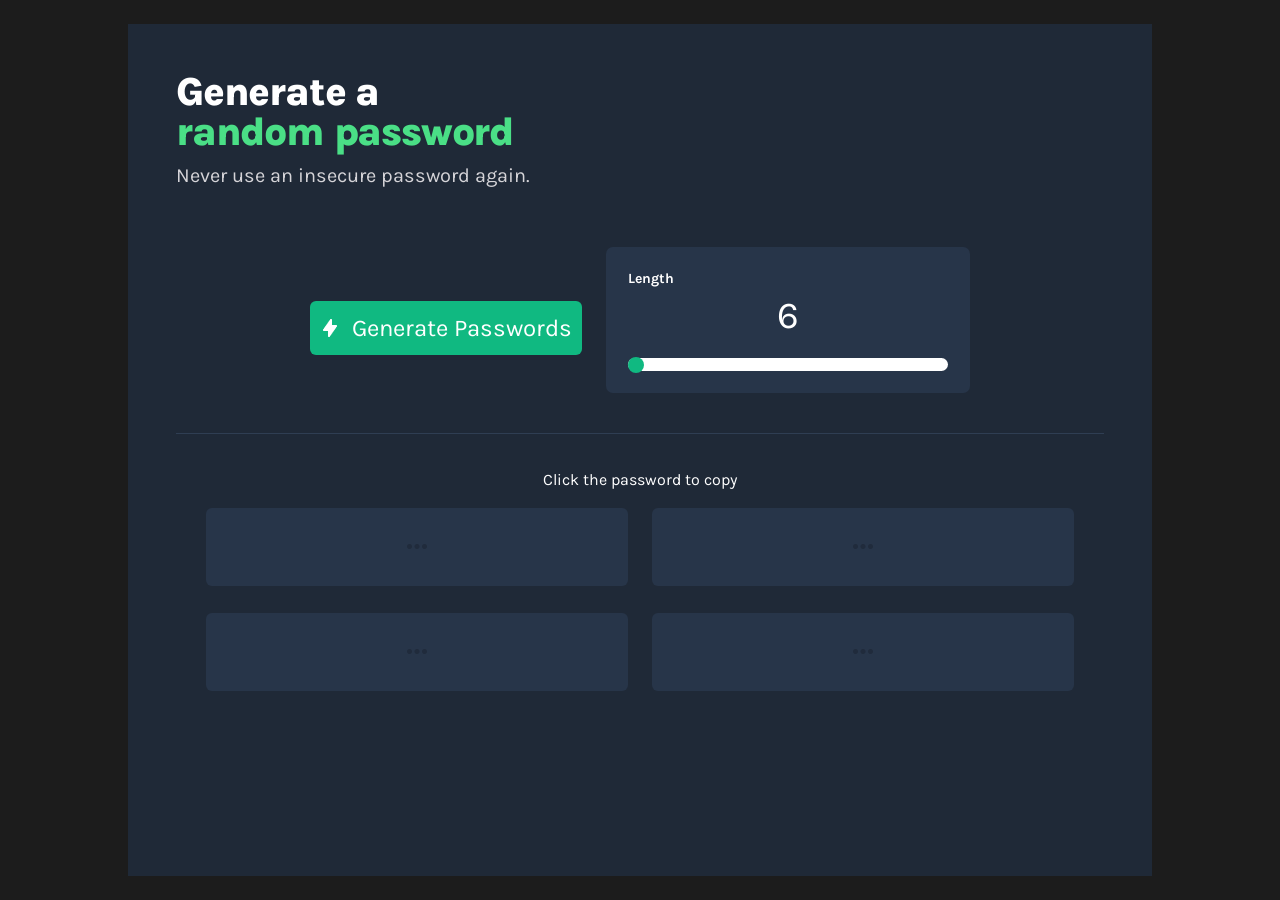
<file: index.html>
<!doctype html>
<html lang="en">
	<head>
		<meta charset="UTF-8" />
		<meta name="viewport" content="width=device-width, initial-scale=1.0" />
		<title>Password Generator</title>
		<link rel="preconnect" href="https://fonts.googleapis.com" />
		<link rel="preconnect" href="https://fonts.gstatic.com" crossorigin />
		<link
			href="https://fonts.googleapis.com/css2?family=Karla:ital,wght@0,200..800;1,200..800&display=swap"
			rel="stylesheet" />
		<link rel="stylesheet" href="source/css/index.css" />
	</head>
	<body>
		<div class="wrapper">
			<div class="title">
				<h1>Generate a <span class="title--block title--green">random password</span></h1>
				<h2>Never use an insecure password again.</h2>
			</div>

			<div class="generator flex">
				<div class="button" id="generatorButton">
					<input class="button__text" id="generator" type="button" value="Generate Passwords" />
				</div>

				<div class="length flex">
					<h3 class="length__title">Length</h3>
					<output class="length__output" id="lengthOutput" for="length">4</output>
					<input
						class="length__input"
						id="length"
						type="range"
						min="6"
						max="20"
						value="4"
						step="1" />
				</div>
			</div>

			<hr />
			<p class="note">Click the password to copy</p>

			<div class="passwords">
				<div class="passwords__output relative flex" id="outputOne" for="generator">
					<output class="absolute output" id="passwordOne">
						<img
							class="passwords__dots"
							width="20"
							height="5"
							src="source/img/dots.png"
							alt="Password" />
					</output>
				</div>
				<div class="passwords__output relative flex" id="outputTwo" for="generator">
					<output class="absolute output" id="passwordTwo">
						<img
							class="passwords__dots"
							width="20"
							height="5"
							src="source/img/dots.png"
							alt="Password" />
					</output>
				</div>
				<div class="passwords__output relative flex" id="outputThree" for="generator">
					<output class="absolute output" id="passwordThree">
						<img
							class="passwords__dots"
							width="20"
							height="5"
							src="source/img/dots.png"
							alt="Password" />
					</output>
				</div>
				<div class="passwords__output relative flex" id="outputFour" for="generator">
					<output class="absolute output" id="passwordFour">
						<img
							class="passwords__dots"
							width="20"
							height="5"
							src="source/img/dots.png"
							alt="Password" />
					</output>
				</div>
			</div>
		</div>

		<script defer src="source/js/index.js"></script>
	</body>
</html>
</file>
<file: source/css/index.css>
:root {
	/* *GENERAL COLOR */
	--white: #ffffff;

	/* *TEXT COLOR */
	--title-green: #4adf86;
	--text-grey: #d5d4d8;
	--text-green: #55f991;

	/* *BACKGROUND COLOR */
	--base-black: #1c1c1c;
	--wrapper-black: #1f2937;
	--container: #273549;
	--container-button-green: #10b981;
	--line-gray: #2f3e53;
}

/* ||GENERAL STYLES */
html {
	box-sizing: border-box;
	scrollbar-color: var(--base-black) var(--container-button-green);
}

*,
*::before,
*::after {
	-webkit-tap-highlight-color: transparent;
	box-sizing: inherit;
	margin: 0;
	padding: 0;
}

body {
	background-color: #1c1c1c;
	color: var(--white);
	display: grid;
	font-family: "Karla", sans-serif;
	line-height: 1.4;
	min-height: 100vh;
	min-height: 100dvh;
}

:focus-visible {
	outline: 1.75px dotted #ffffff;
	outline-offset: 0.15rem;
}

h1 {
	font-size: clamp(1.25rem, calc(0.795rem + 2.273vw), 2.5rem);
	font-weight: 800;
	letter-spacing: -0.03em;
	line-height: 1;
	margin-bottom: 0.63rem;
}

h2 {
	color: var(--text-grey);
	font-size: clamp(0.63rem, calc(0.398rem + 1.136vw), 1.25rem);
	font-weight: normal;
}

input {
	color: inherit;
	font-family: inherit;
}

hr {
	border: none;
	height: 1.25px;
	margin-bottom: 2.19rem;
	background-color: var(--line-gray);
}

img {
	display: block;
}

/* ||BLOCK */
.wrapper {
	background-color: var(--wrapper-black);
	margin: 1.5rem auto;
	padding: 3rem;
	width: 80%;
}

.title {
	margin-bottom: 3.56rem;
}

.generator {
	flex-wrap: wrap;
	justify-content: center;
	margin-bottom: 2.5rem;
	gap: 1.5rem;
}

.button {
	cursor: pointer;
	margin-top: 1rem;
	order: 1;
	align-self: center;
}

.length {
	background-color: var(--container);
	border-radius: 7px;
	flex-direction: column;
	padding: 1.38rem;
}

.passwords {
	display: flex;
	flex-wrap: wrap;
	column-gap: 1.5rem;
	row-gap: 1.69rem;
	justify-content: center;
}

.note {
	text-align: center;
	margin-bottom: 1rem;
}

/* ||ELEMENT */
.button__text {
	background: 0.81rem center no-repeat url("../img/thunder.png") var(--container-button-green);
	border: none;
	border-radius: 6px;
	cursor: inherit;
	font-size: clamp(0.88rem, calc(0.648rem + 1.136vw), 1.5rem);
	line-height: 1.5;
	padding: 0.56rem 0.63rem 0.56rem 2.63rem;
	user-select: none;
}

.button__text:active {
	opacity: 0.95;
	scale: 0.97;
}

.length__title {
	font-size: 0.88rem;
}

.length__output {
	font-size: clamp(1.75rem, calc(1.523rem + 1.136vw), 2.38rem);
	text-align: center;
}

.length__input {
	align-self: center;
	-webkit-appearance: none;
	-moz-appearance: none;
	appearance: none;
	border-radius: 10px;
	height: 0.81rem;
	width: clamp(4.125rem, calc(-3.438rem + 46.25vw), 20rem);
	margin-top: 1rem;
}

.length__input::-webkit-slider-thumb {
	-webkit-appearance: none;
	appearance: none;
	background-color: var(--container-button-green);
	border-radius: 50%;
	height: 1rem;
	width: 1rem;
}

.length__input::-webkit-slider-thumb:active {
	opacity: 0.9;
}

.length__input::-moz-range-thumb {
	-moz-appearance: none;
	appearance: none;
	background-color: var(--container-button-green);
	border-radius: 50%;
	height: 1rem;
	width: 1rem;
}

.length__input::-moz-range-thumb {
	opacity: 0.9;
}

.passwords__output {
	background-color: var(--container);
	padding: clamp(1.563rem, calc(1.125rem + 1.75vw), 2.438rem)
		clamp(7.563rem, calc(4.75rem + 11.25vw), 13.188rem);
	border-radius: 6px;
	-webkit-tap-highlight-color: transparent;
	justify-content: center;
	align-items: center;
	scrollbar-width: thin;
	scrollbar-color: auto;
}

.passwords__dots {
	width: 1.25rem;
	height: 0.31rem;
	user-select: none;
}

/* ||MODIFIER */
.title--block {
	display: block;
}

.title--green {
	color: var(--title-green);
}

/* ||UTILITIES */
.flex {
	display: flex;
}

.relative {
	position: relative;
}

.absolute {
	position: absolute;
}

@media (hover: none) {
	.passwords__output:active {
		scale: 0.98;
	}
}

@media (hover: hover) {
	.button__text:hover {
		opacity: 0.85;
	}

	.button__text:active {
		opacity: 1;
	}

	.passwords__output:hover {
		box-shadow: 0 3px 4px rgba(255, 255, 255, 0.253);
	}

	.passwords__output:active {
		box-shadow: none;
	}
}

@media (min-width: 56.75rem) {
	.button {
		order: 0;
	}
}
</file>
